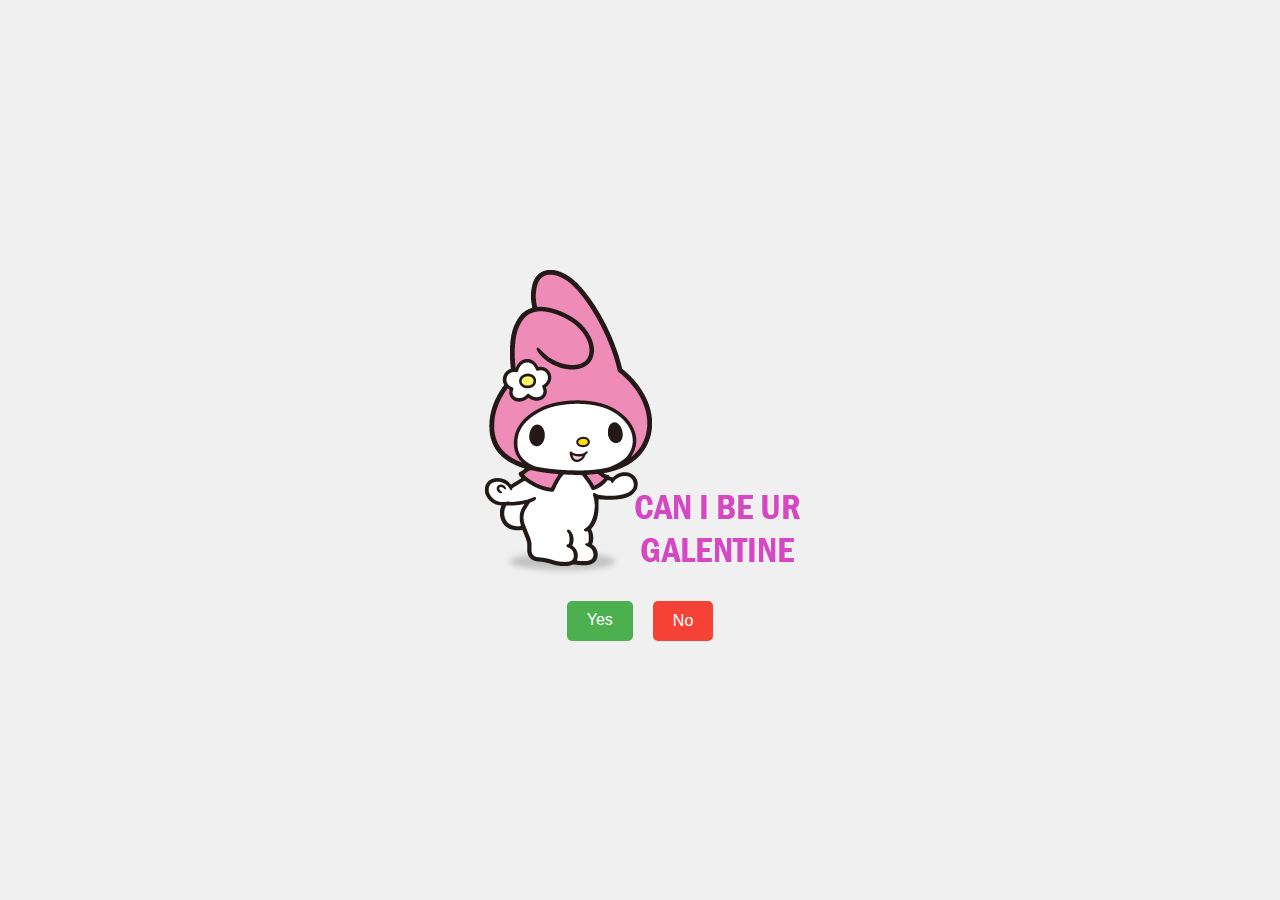
<file: index.html>
<!DOCTYPE html>
<html lang="en">

<head>
    <meta charset="UTF-8">
    <meta name="viewport" content="width=device-width, initial-scale=1.0">
    <title>Yes or No</title>
    <link rel="stylesheet" href="css/main.css">
</head>

<body>
    <div id="container">
        <img id="image" src="My_Melody_happy.png" alt="Image">
        <div id="buttons">
            <a id="yesButton" class="button" href="yes.html">Yes</a>
            <button id="noButton" class="xbutton">No</button>
        </div>
    </div>

    <script>
        var yesButton = document.getElementById('yesButton');
        var noButton = document.getElementById('noButton');
        var noButtonTexts = ["please", "daddy please", "im on my knees", "BEGGING YOU PLEASE", "ILL SUCK UR DICK", "i told my mom about u", "ill become ur carpet"];

        noButton.addEventListener('click', function () {
            var randomIndex = Math.floor(Math.random() * noButtonTexts.length);
            noButton.innerText = noButtonTexts[randomIndex];
            var currentSize = parseFloat(window.getComputedStyle(yesButton).fontSize);
            yesButton.style.fontSize = (currentSize + 7) + 'px';
        });

        // Prevent default form submission behavior
        noButton.addEventListener('click', function (event) {
            event.preventDefault();
        });
    </script>

</body>

</html>
</file>
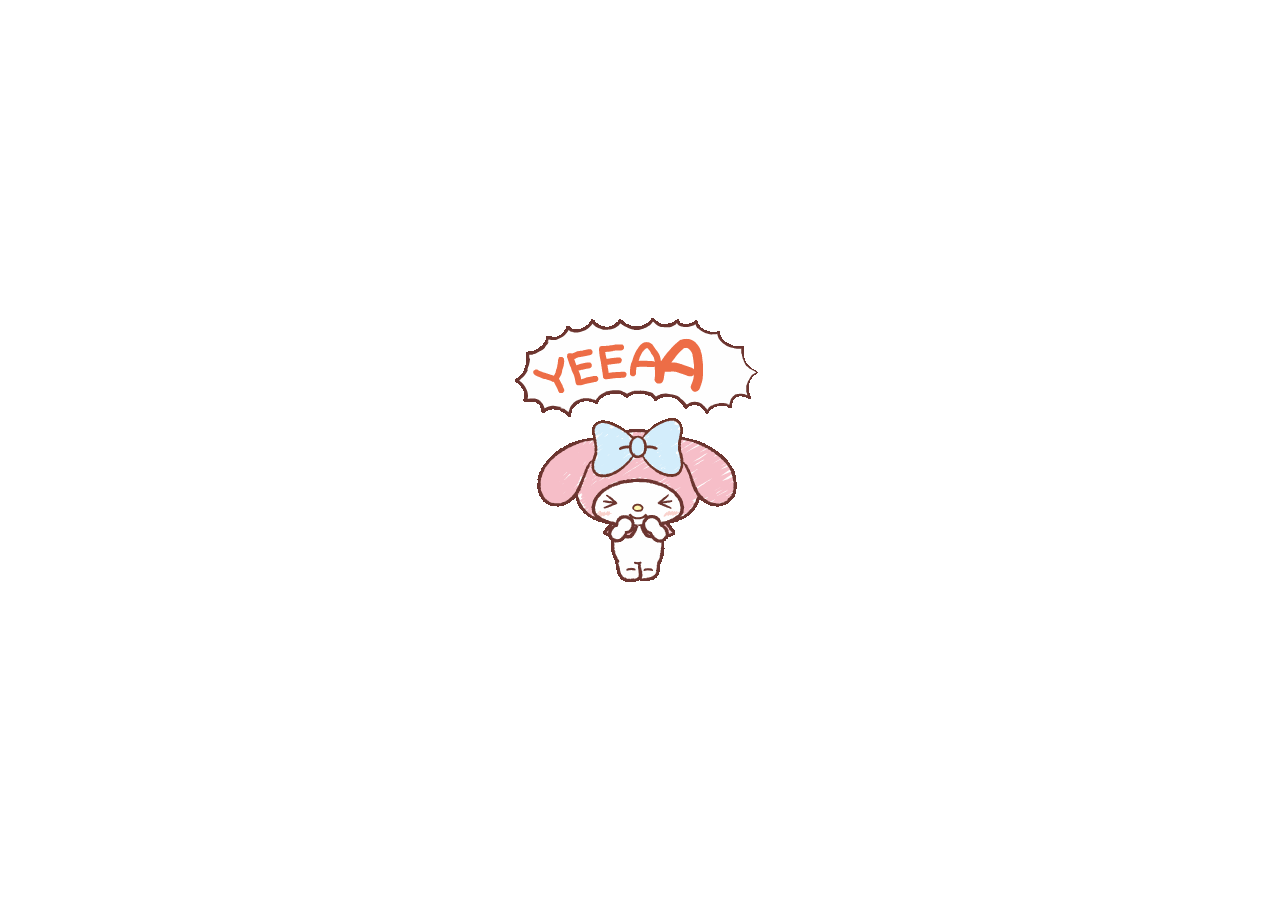
<file: yes.html>
<!DOCTYPE html>
<html lang="en">

<head>
    <meta charset="UTF-8">
    <meta name="viewport" content="width=device-width, initial-scale=1.0">
    <title>Centered Image</title>
    <link rel="stylesheet" href="css/styles.css">
</head>

<body>
    <div class="container">
        <img src="ff36b0bbbe318be8b5efbb9ec0690593.gif" alt="Centered Image">
    </div>
</body>

</html>
</file>
<file: css/main.css>
body {
    margin: 0;
    padding: 0;
    display: flex;
    justify-content: center;
    align-items: center;
    height: 100vh;
    background-color: #f0f0f0;
    font-family: Arial, sans-serif;
}

#container {
    text-align: center;
}

#image {
    max-width: 100%;
    height: auto;
    margin-bottom: 20px;
}

#buttons {
    display: flex;
    justify-content: center;
}

.button {
    padding: 10px 20px;
    margin: 0 10px;
    border: none;
    border-radius: 5px;
    font-size: 16px;
    cursor: pointer;
}

#yesButton {
    background-color: #4CAF50;
    color: white;
}

#noButton {
    background-color: #f44336;
    color: white;
}

.xbutton {
    padding: 10px 20px;
    margin: 0 10px;
    border: none;
    border-radius: 5px;
    font-size: 16px;
    cursor: pointer;
    height: 40px;
    /* Adding a fixed height to prevent height increase */
}

a {
    text-decoration: none;
}
</file>
<file: css/styles.css>
body,
html {
    margin: 0;
    padding: 0;
    height: 100%;
    display: flex;
    justify-content: center;
    align-items: center;
}

.container {
    text-align: center;
}

img {
    max-width: 100%;
    max-height: 100%;
}
</file>
